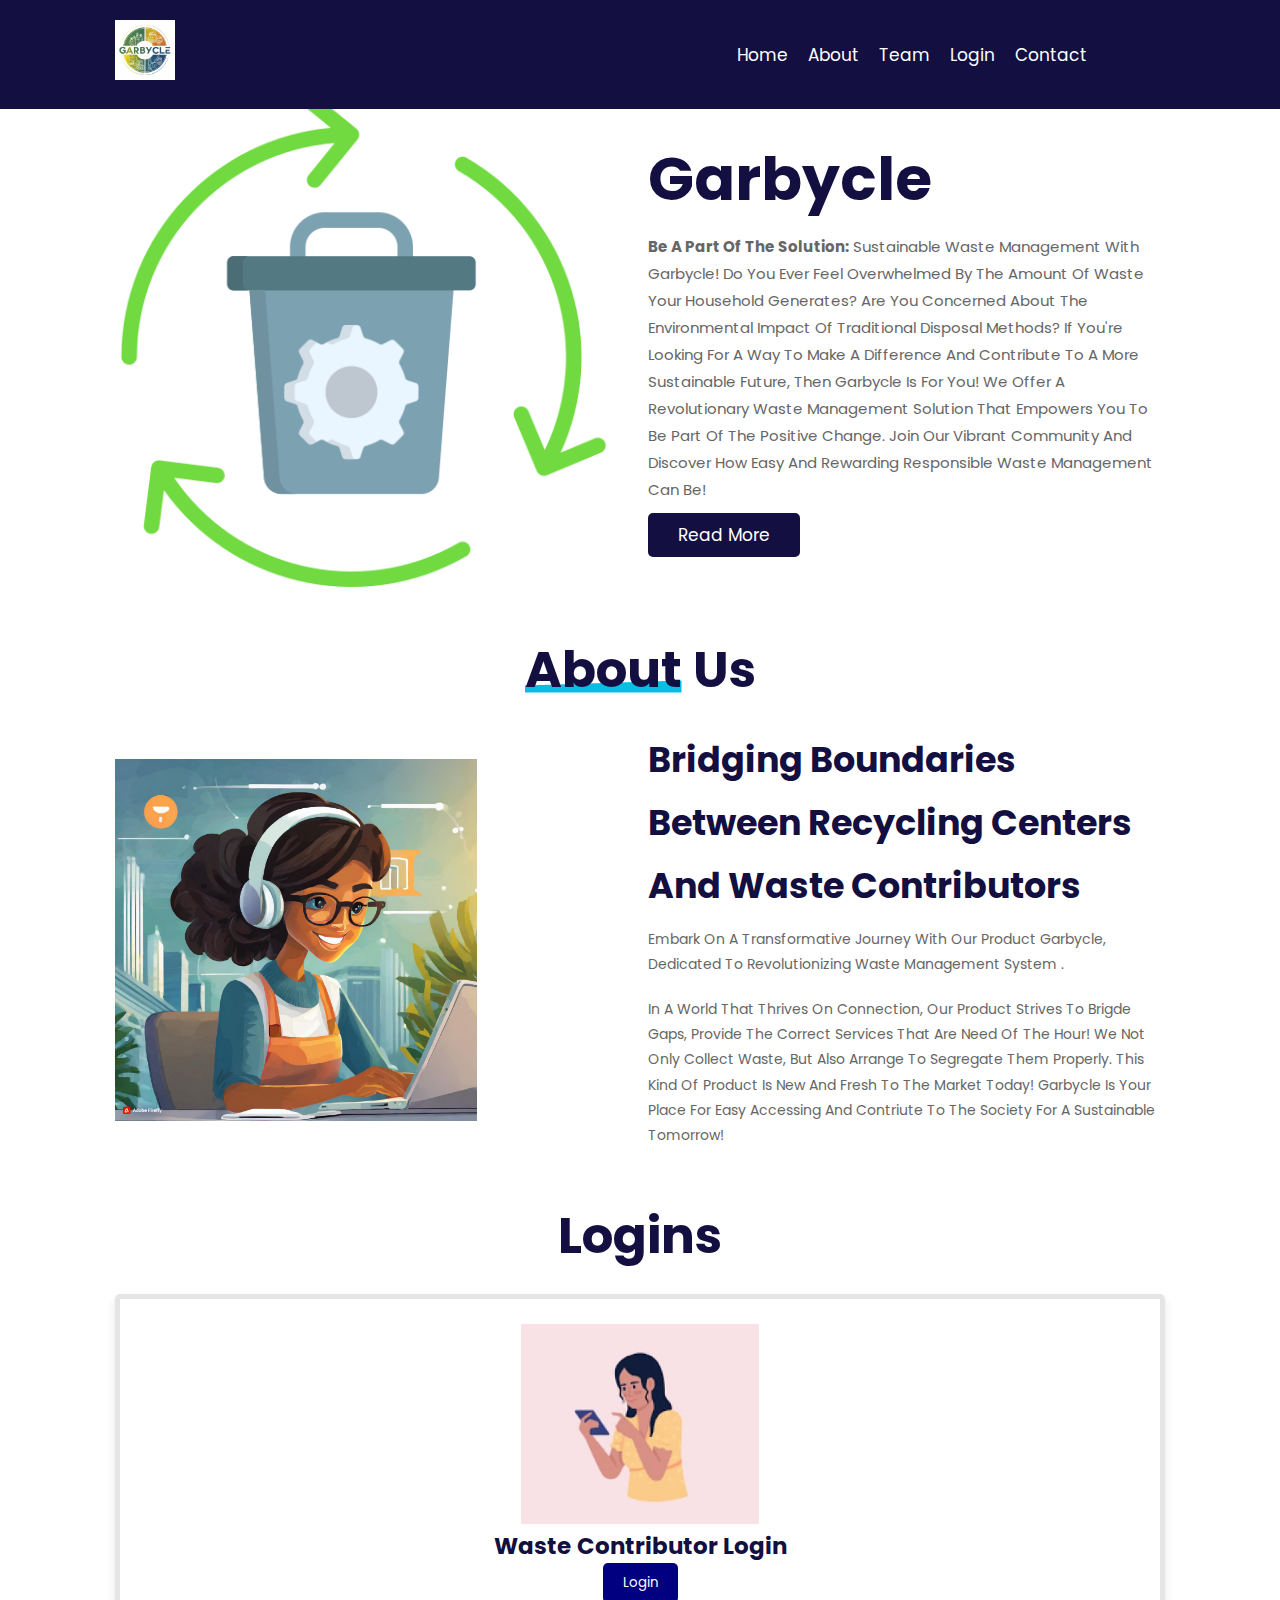
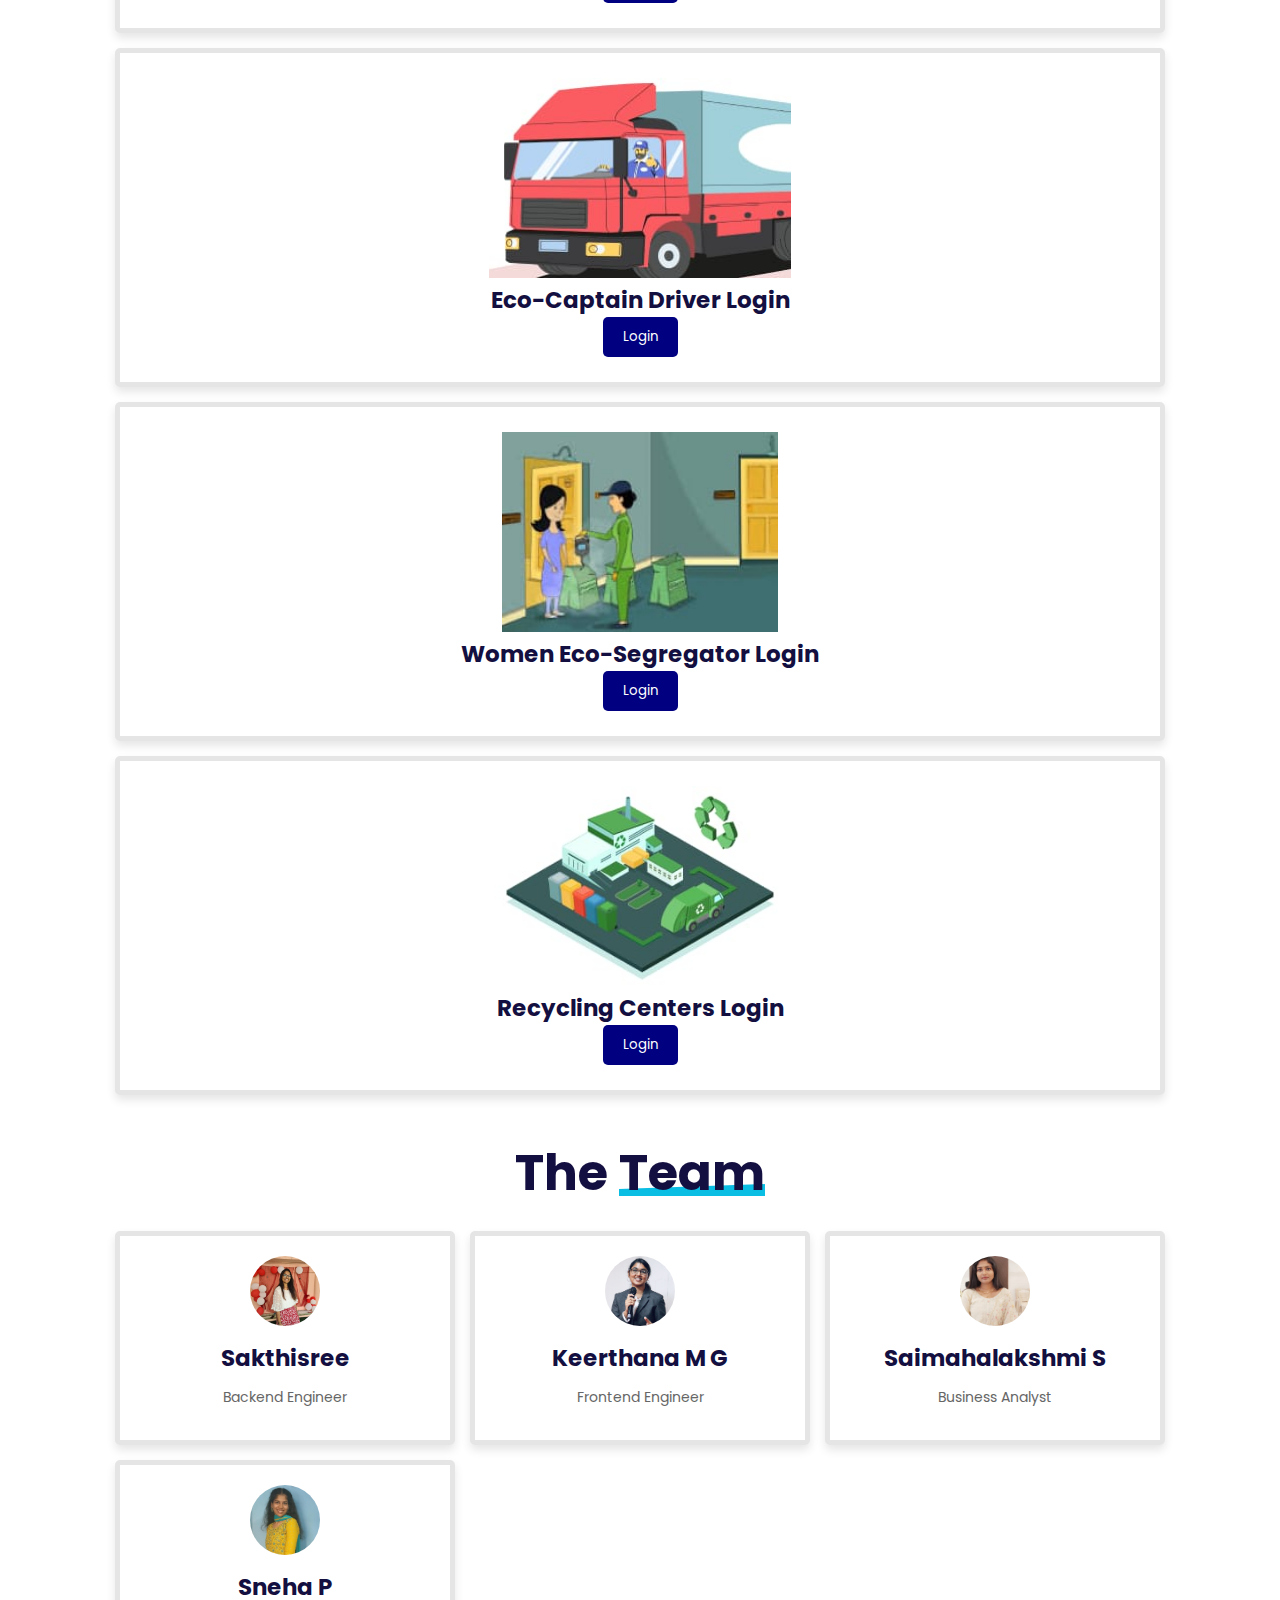
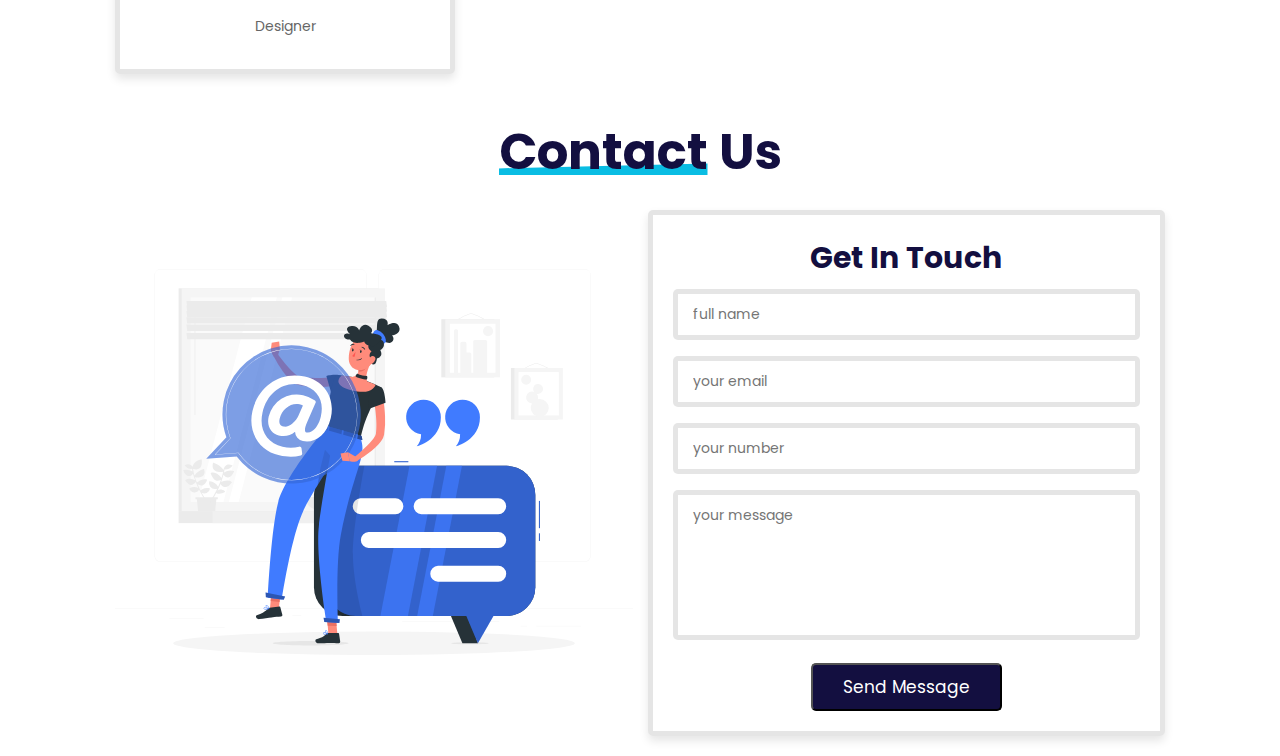
<file: Garbycle/index.html>
<!DOCTYPE html>
<html lang="en">
<head>
  <meta charset="UTF-8">
  <meta name="viewport" content="width=device-width, initial-scale=1.0">
  <title>Garbycle</title>
  <link rel="shortcut icon" href="images/logo.ico" type="image/x-icon">
  <!--font cdn link-->
  <link rel="stylesheet" href="https://cdnjs.cloudflare.com/ajax/libs/font-awesome/6.5.1/css/all.min.css" integrity="sha512-DTOQO9RWCH3ppGqcWaEA1BIZOC6xxalwEsw9c2QQeAIftl+Vegovlnee1c9QX4TctnWMn13TZye+giMm8e2LwA==" crossorigin="anonymous" referrerpolicy="no-referrer" />
  <!-- custom css link -->
  <link rel="stylesheet" href="styles.css">
</head>
<body>
<!-- header -->
<header class="header">
  <a href="#" class="logo" style="width: 50%"><img src="images/applogo.jpeg" alt="logo" style="width: 60px; height: 60px;"></a>

  <nav class="navbar">
    <a href="#home">home</a>
    <a href="#about">about</a>    
    <a href="#team">team</a>
    <a href="#services">Login</a>
    <a href="#contact">contact</a>
    
  </nav>

  <div id="menu-btn" class="fas fa-bars"></div>

</header>
<!-- header ends -->

<!-- home starts -->
<section class="home" id="home">
  <div class="image" >
    <img src="images/waste-management.png" alt="" >
  </div>

  <div class="content">
    <h3>Garbycle</h3>   
    <p><b>Be a Part of the Solution:</b> Sustainable Waste Management with Garbycle!
      Do you ever feel overwhelmed by the amount of waste your household generates?  Are you concerned about the environmental impact of traditional disposal methods? If you're looking for a way to make a difference and contribute to a more sustainable future, then Garbycle is for you! We offer a revolutionary waste management solution that empowers you to be part of the positive change. Join our vibrant community and discover how easy and rewarding responsible waste management can be!</p>
    <a href="#" class="btn">read more</a>
  </div>
</section>
<!-- home ends -->

<!-- about starts -->
<section class="about" id="about">
  <h1 class="heading"><span>about</span> us </h1>

  <div class="row">
    <div class="image">
      <img src="images/b3.jpeg" alt="" style="width: 70%">
    </div>
    <div class="content">
      <h3>Bridging boundaries between recycling centers and waste contributors</h3>
      <p>Embark on a transformative journey with our product Garbycle, dedicated to revolutionizing waste management system .
      </p>
      <p>In a world that thrives on connection, our product strives to brigde gaps, provide the correct services that are need of the hour! We not only collect waste, but also arrange to segregate them properly. This kind of product is new and fresh to the market today! Garbycle is your place for easy accessing and contriute to the society for a sustainable tomorrow! 
      </p>
    </div>
  </div>
</section>
<!-- about ends -->
<!-- services starts -->
<section class="services" id="services">
  <h1 class="heading">Logins</h1>

  <div class="box-container">
    <div class="box">
      <img src="images/contr.jpeg" alt="">
      <h3>Waste Contributor Login</h3>
      <a href="clogin.html">
        <button class="login-btn">Login</button>
      </a>
    </div>

    <div class="box">
      <img src="images/ecocap.jpeg" alt="">
      <h3>Eco-Captain Driver Login</h3>
      <a href="dlogin.html">
        <button class="login-btn">Login</button>
      </a>
    </div>

    <div class="box">
      <img src="images/women segr.jpeg" alt="">
      <h3>Women Eco-segregator Login</h3>
      <a href="wlogin.html">
        <button class="login-btn">Login</button>
      </a>
    </div>

    <div class="box">
      <img src="images/recycling centers.jpeg" alt="">
      <h3>Recycling Centers Login</h3>
      <a href="rlogin.html">
        <button class="login-btn">Login</button>
      </a>
    </div>

  </div>
</section>
<!-- services ends -->
<!-- Team starts -->
<section class="team" id="team">
  <h1 class="heading">The <span>Team</span></h1>
  <div class="box-container">

    <div class="box">
      <img src="images/sakthi.jpeg" alt="">
      <h3>Sakthisree</h3>
      <p>Backend Engineer</p>
    </div>

      <div class="box">
        <img src="images/keerthana.jpeg" alt="">
        <h3>Keerthana M G</h3>
        <p>Frontend Engineer</p>
        
      </div>

      <div class="box">
        <img src="images/sai.jpeg" alt="">
        <h3>Saimahalakshmi S</h3>
        <p>Business Analyst</p>
        
      </div>

      <div class="box">
        <img src="images/sneha.jpeg" alt="">
        <h3>Sneha P</h3>
        <p>Designer</p>
      </div>
  </div>
</section>
<!-- Team ends -->
<!-- contact starts -->
<section class="contact" id="contact">
    <h1 class="heading"> <span>Contact</span> us </h1>

    <div class="row">
      <div class="image">
        <img src="images/Mention-rafiki.svg" alt="">
      </div>
      <form action="">
        <h3>Get in touch</h3>
        <input type="text" placeholder="full name" class="box">
        <input type="email" placeholder="your email" class="box">
        <input type="number" placeholder="your number" class="box">
        <textarea name="" placeholder="your message" class="box" id="" cols="30" rows="10"></textarea>
        <input type="submit" value="send message" class="btn">
      </form>
    </div>
</section>
<!-- contact ends -->
  <script src="script.js"></script>
</body>
</html>
</file>
<file: Garbycle/styles.css>
@import url('https://fonts.googleapis.com/css2?family=Poppins:wght@100;200;300;400;500;600;700&display=swap');

:root{
  --blue:#0abde3;
  --black:#130f40;
  --light-color:#666;
  --border:0.5rem solid rgba(0,0,0,0.1);
  /* --border:none; */
  --box-shadow:0 .5rem 1rem rgba(0,0,0,.1);
}

*{
  font-family: 'Poppins',sans-serif;
  margin: 0; padding: 0;
  box-sizing: border-box;
  text-decoration: none;
  text-transform: capitalize;
  transition: all .2s linear;
}

html{
  font-size: 62.5%;
  overflow-x: hidden;
  scroll-padding-top: 7rem;
  scroll-behavior: smooth;
}
section{
  padding: 2rem 9%;

}
html::-webkit-scrollbar{
  width: 1rem;
}

html::-webkit-scrollbar-track{
  background: #fff;
}

html::-webkit-scrollbar-thumb{
  background: var(--blue);
  border-radius: 5rem;
}

.heading{
  text-align: center;
  padding-bottom: 2rem;
  font-size: 5rem;
  color: var(--black);
}
.heading span{
  position: relative;

}

.heading span::before{
  content: '';
  position:absolute;
  bottom: 1.2rem; left:0;
  height: 100%;
  width: 100%;
  background: var(--blue);
  clip-path: polygon(0 90%,100% 83%,100% 100%,0% 100%);
  z-index: -1;
}
.btn{
  margin-top: 1rem;
  display:inline-block ;
  padding: .9rem 3rem;
  font-size: 1.7rem;
  cursor: pointer;
  color: #fff;
  background: var(--black);
  border-radius: .5rem;
}

.btn:hover{
  background: var(--blue);
}
.header{
  display: flex;
  align-items: center;
  justify-content: space-between;
  padding: 2rem 9%;
  background: var(--black);
  position: fixed;
  top: 0; left: 0; right: 0;
  z-index: 1000;
}



.header .navbar a{
  margin-left: 2rem;
  font-size: 1.7rem;
  color: #fff;
}

.header .navbar a:hover{
  color: var(--blue);
}

#menu-btn{
  cursor: pointer;
  color: #fff;
  font-size: 3rem;
  display: none;
}

.home{
  padding-top:9rem;
  display: flex;
  align-items: center;
  flex-wrap: wrap;
  gap:1.5rem;
}

.home .image{
  flex: 1 1 42rem;
}

.home .image img{
  width: 96%;
}

.home .content{
  flex: 1 1 42rem;
}

.home .content h3{
  color:var(--black);
  font-size: 6rem;
  line-height: 1.8;
}

.home .content p{
  color:var(--light-color);
  font-size: 1.5rem;
  line-height: 1.8;
  padding: 0.5 rem 0;
}

.about .row{
  display: flex;
  align-items: center;
  flex-wrap: wrap;
  gap: 1.5rem;
}

.about .row .image{
  flex: 1 1 42rem;
}

.about .row .image img{
  width: 100%;
}

.about .row .content{
  flex: 1 1 42rem;
}

.about .row .content h3{
  color: var(--black);
  font-size: 3.5rem;
  line-height: 1.8;
}

.about .row .content p{
  color: var(--light-color);
  font-size: 1.4rem;
  line-height: 1.8;
  padding: 1rem 0;
}

.team .box-container{
    display: grid;
    grid-template-columns: repeat(auto-fit,minmax(27rem,1fr));
    gap: 1.5rem;
}

.team .box-container .box{
  text-align: center;
  padding: 2rem;
  border-radius: .5rem;
  box-shadow: var(--box-shadow);
  border: var(--border);
}

.team .box-container .box img{
  height: 7rem;
  width: 7rem;
  border-radius: 50%;
  object-fit: cover;
}

.team .box-container .box h3{
  font-size: 2.3rem;
  color: var(--black);
  padding-top:1rem ;
}

.team .box-container .box p{
  font-size: 1.4rem;
  color: var(--light-color);
  padding: 1rem 0;
  line-height: 1.8;
}

.contact .row{
  display: flex;
  align-items: center;
  flex-wrap: wrap;
  gap: 1.5rem;
}

.contact .row .image{
  flex: 1 1 42rem;
}

.contact .row .image img{
  width: 100%;
}

.contact .row form{
  flex: 1 1 42rem;
  border-radius: .5rem;
  border: var(--border);
  box-shadow: var(--box-shadow);
  padding: 2rem;
  text-align: center;
}

.contact .row form h3{
  color: var(--black);
  font-size: 3rem;
}

.contact .row form .box{
  width: 100%;
  margin: .8rem 0;
  padding: 1rem 1.5rem;
  border-radius: .5rem;
  border: var(--border);
  text-transform: none;
  font-size: 1.4rem;
}

.contact .row form .box:focus,
.contact .row form .box:hover{
  border-color: var(--blue);
}

.contact .row form textarea{
  height: 15rem;
  resize: none;
}

.login-btn {
  background-color: navy;
  color: white;
  padding: 10px 20px;
  border: none;
  border-radius: 5px;
  cursor: pointer;
}




















@media (max-width:991px){

  html{
    font-size: 55%;
  }

  .header{
    padding:2rem;
  }

  section{
    padding: 2rem;
  }
}
@media (max-width:768px){
   #menu-btn{
    display: initial;
   }

   #menu-btn.fa-times{
    transform: rotate(180deg);
   }

   .header .navbar{
    position:absolute;
    top:99%;left:0;right: 0;
    background: var(--black);
    clip-path: polygon(0 0,100% 0,100% 0,0 0);
   }

   .header .navbar.active{
    clip-path: polygon(0 0,100% 0,100% 0,0 0);
   }

   .header .navbar a{
    font-size: 2 rem;
    margin: 2.5rem 2rem;
    display: block;
   }
}
@media (max-width:450px){

  html{
    font-size: 50%;
  }
}

.services .box-container{
  display: grid;
  grid-template-columns: repeat(aut-fit,minmax(27rem,1fr));
  gap:1.5rem;

}

.services .box-container .box{
  text-align: center;
  border: var(--border);
  box-shadow: var(--box-shadow);
  border-radius: .5rem;
  padding:2.5rem;
}

.services .box-container .box img{
  height: 20rem;

}

.services .box-container .box h3{
  font-size: 2.3rem;
  color: var(--black);
}

.services .box-container .box p{
  font-size: 1.4rem;
  color: var(--light-color);
  padding: 1rem 0;
  line-height: 1.8;
}

.navbar {
  display: flex;
  justify-content: space-between;
  align-items: center;
  max-width: 1200px;
  margin: 0 auto;
  padding: 0 20px;
}

.navbar-left {
  flex: 1;
}

.navbar-right {
  flex: 1;
  text-align: right;
}

.logo {
  color: #fff;
  text-decoration: none;
  font-size: 24px;
  font-weight: bold;
}

.nav-link {
  color: #fff;
  text-decoration: none;
  margin-left: 20px;
}

.nav-link:hover {
  text-decoration: underline;
}
</file>
